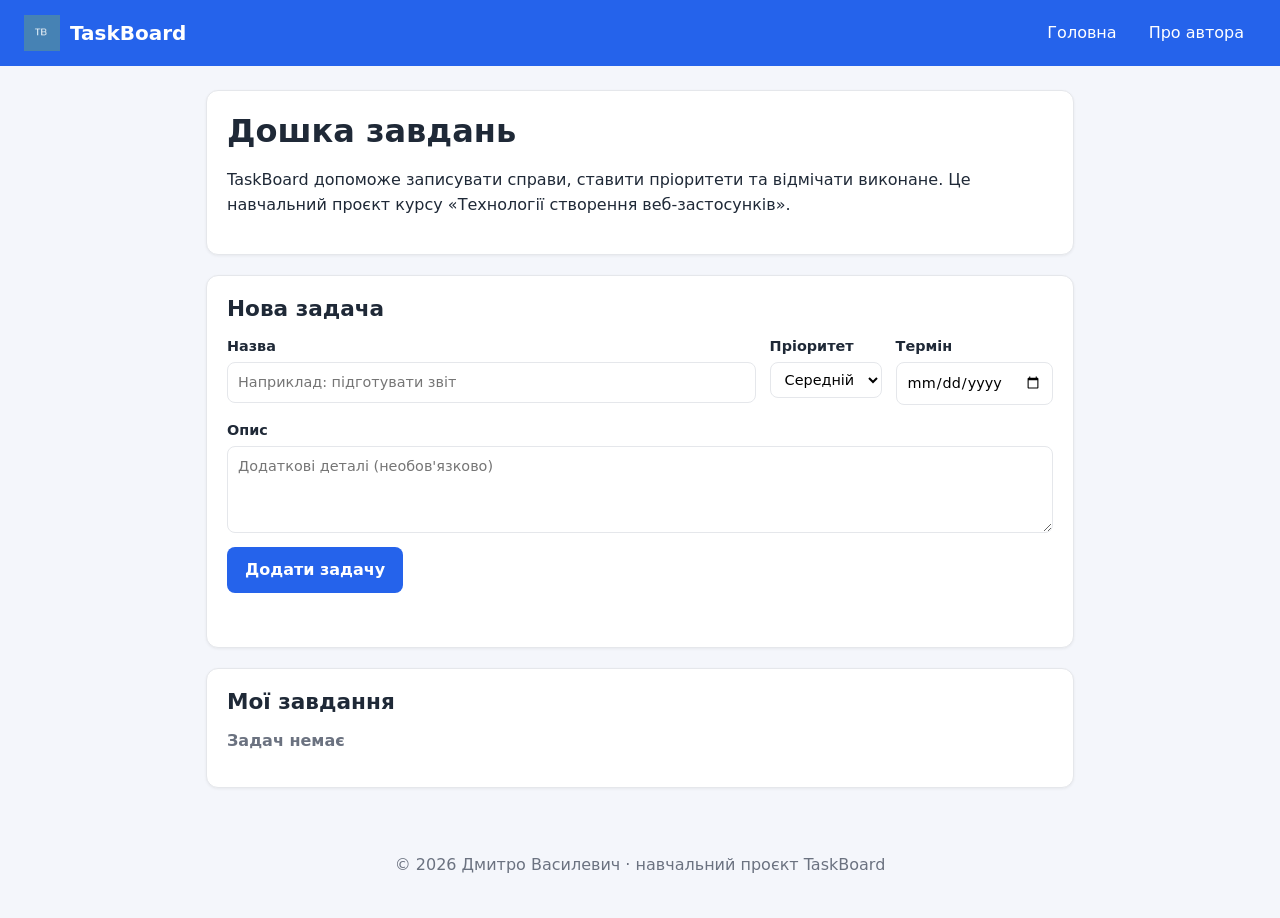
<file: index.html>
﻿<!DOCTYPE html>
<html lang="uk">
<head>
  <meta charset="UTF-8">
  <meta name="viewport" content="width=device-width, initial-scale=1.0">
  <title>TaskBoard: дошка завдань</title>
  <link rel="stylesheet" href="style.css">
  <script src="script.js" defer></script>
</head>
<body>
  <header class="site-header">
    <a class="brand" href="index.html">
      <img src="images/logo.png" alt="Логотип TaskBoard" width="36" height="36">
      <span>TaskBoard</span>
    </a>
    <nav class="nav">
      <a href="index.html">Головна</a>
      <a href="about.html">Про автора</a>
    </nav>
  </header>

  <main class="container">
    <section class="intro">
      <h1>Дошка завдань</h1>
      <p>TaskBoard допоможе записувати справи, ставити пріоритети та відмічати виконане. Це навчальний проєкт курсу «Технології створення веб-застосунків».</p>
    </section>

    <section class="card">
      <h2>Нова задача</h2>
      <form id="task-form" class="task-form">
        <div class="form-row">
          <label class="field grow">
            <span>Назва</span>
            <input type="text" id="title" name="title" placeholder="Наприклад: підготувати звіт" required maxlength="80">
          </label>
          <label class="field">
            <span>Пріоритет</span>
            <select id="priority" name="priority">
              <option value="low">Низький</option>
              <option value="medium" selected>Середній</option>
              <option value="high">Високий</option>
            </select>
          </label>
          <label class="field">
            <span>Термін</span>
            <input type="date" id="deadline" name="deadline">
          </label>
        </div>
        <label class="field">
          <span>Опис</span>
          <textarea id="description" name="description" rows="3" placeholder="Додаткові деталі (необов'язково)"></textarea>
        </label>
        <button type="submit" class="btn">Додати задачу</button>
        <p id="form-message" class="form-message" role="alert"></p>
      </form>
    </section>

    <section class="card">
      <h2>Мої завдання</h2>
      <p id="counter" class="counter">Задач немає</p>
      <ul id="task-list" class="task-list"></ul>
    </section>
  </main>

  <footer class="site-footer">
    <p>&copy; 2026 Дмитро Василевич · навчальний проєкт TaskBoard</p>
  </footer>
</body>
</html>
</file>
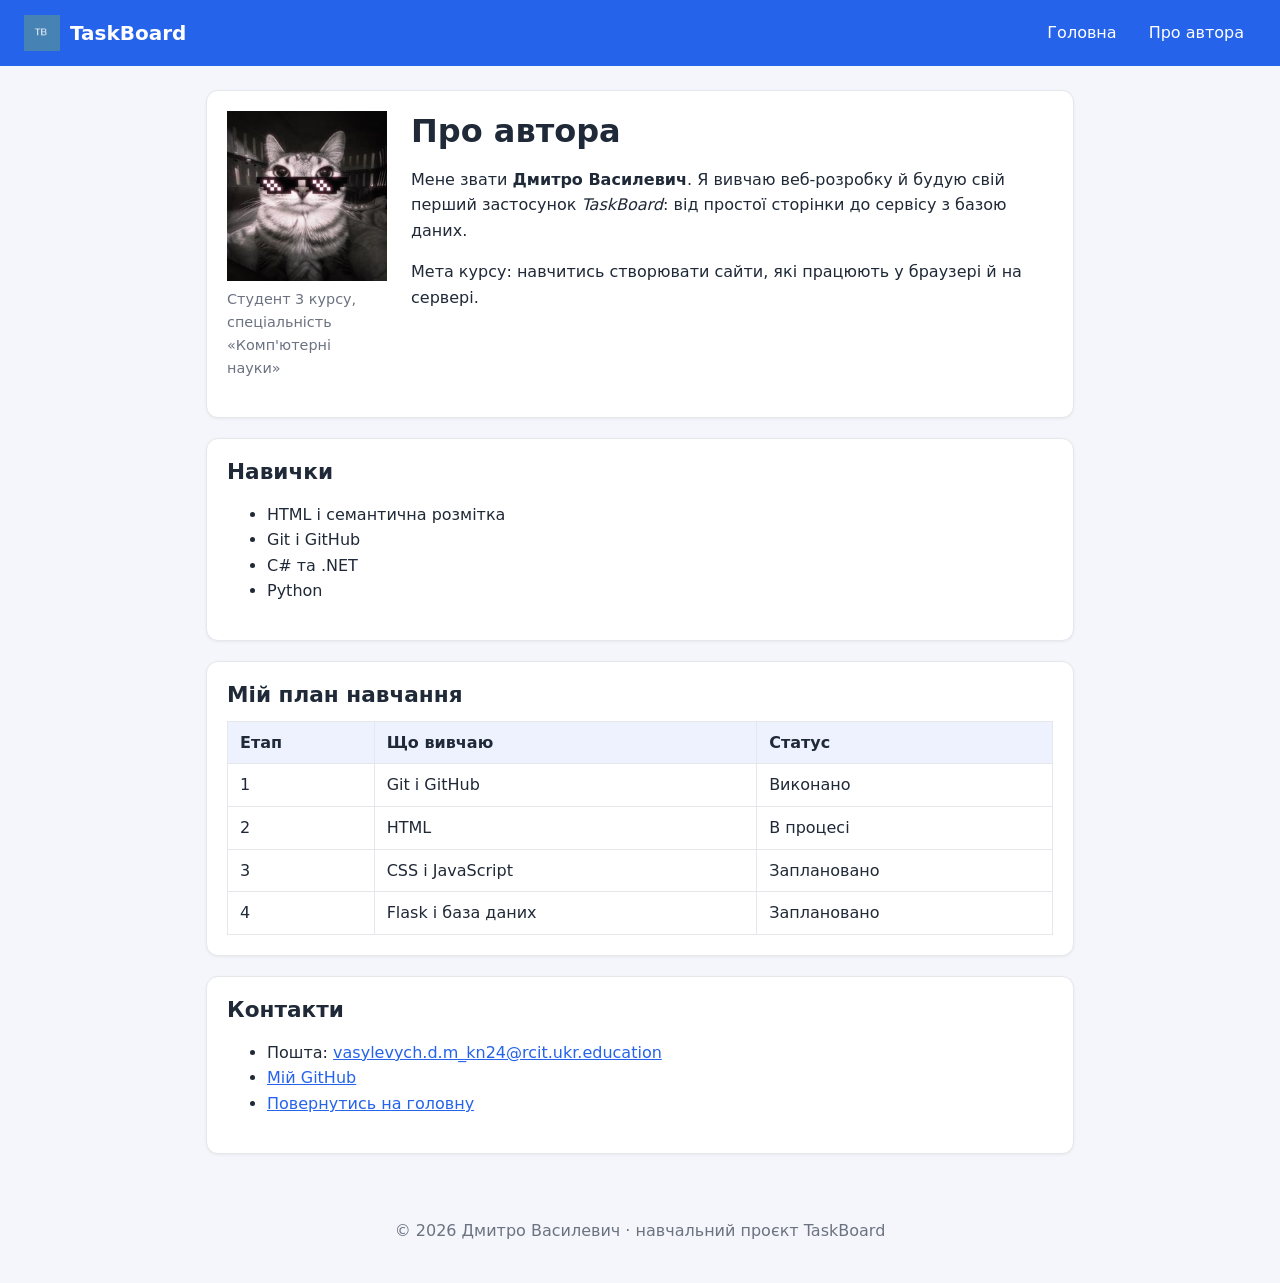
<file: about.html>
<!DOCTYPE html>
<html lang="uk">
<head>
  <link rel="stylesheet" href="style.css">
  <meta charset="UTF-8">
  <meta name="viewport" content="width=device-width, initial-scale=1.0">
  <title>Про автора | TaskBoard</title>
</head>
<body>
  <header class="site-header">
    <a class="brand" href="index.html">
      <img src="images/logo.png" alt="Логотип TaskBoard" width="36" height="36">
      <span>TaskBoard</span>
    </a>
    <nav class="nav">
      <a href="index.html">Головна</a>
      <a href="about.html">Про автора</a>
    </nav>
  </header>

  <main class="container">
    <article class="card profile">
      <figure>
        <img src="images/avatar.png" alt="Фото автора" width="160" height="160">
        <figcaption>Студент 3 курсу, спеціальність «Комп'ютерні науки»</figcaption>
      </figure>
      <div class="profile-text">
        <h1>Про автора</h1>
        <p>Мене звати <strong>Дмитро Василевич</strong>. Я вивчаю веб-розробку й будую свій перший застосунок <em>TaskBoard</em>: від простої сторінки до сервісу з базою даних.</p>
        <p>Мета курсу: навчитись створювати сайти, які працюють у браузері й на сервері.</p>
      </div>
    </article>

    <section class="card">
      <h2>Навички</h2>
      <ul>
        <li>HTML і семантична розмітка</li>
        <li>Git і GitHub</li>
        <li>C# та .NET</li>
        <li>Python</li>
      </ul>
    </section>

    <section class="card">
      <h2>Мій план навчання</h2>
      <table>
        <thead>
          <tr>
            <th>Етап</th>
            <th>Що вивчаю</th>
            <th>Статус</th>
          </tr>
        </thead>
        <tbody>
          <tr>
            <td>1</td>
            <td>Git і GitHub</td>
            <td>Виконано</td>
          </tr>
          <tr>
            <td>2</td>
            <td>HTML</td>
            <td>В процесі</td>
          </tr>
          <tr>
            <td>3</td>
            <td>CSS і JavaScript</td>
            <td>Заплановано</td>
          </tr>
          <tr>
            <td>4</td>
            <td>Flask і база даних</td>
            <td>Заплановано</td>
          </tr>
        </tbody>
      </table>
    </section>

    <section class="card">
      <h2>Контакти</h2>
      <ul>
        <li>Пошта: <a href="mailto:vasylevych.d.m_kn24@rcit.ukr.education">vasylevych.d.m_kn24@rcit.ukr.education</a></li>
        <li><a href="https://github.com/Dima-200" target="_blank" rel="noopener">Мій GitHub</a></li>
        <li><a href="index.html">Повернутись на головну</a></li>
      </ul>
    </section>
  </main>

  <footer class="site-footer">
    <p>&copy; 2026 Дмитро Василевич · навчальний проєкт TaskBoard</p>
  </footer>
</body>
</html>
</file>
<file: style.css>
﻿:root {
    --bg: #f4f6fb;
    --card: #ffffff;
    --text: #1f2937;
    --muted: #6b7280;
    --primary: #2563eb;
    --primary-dark: #1d4ed8;
    --border: #e5e7eb;
    --success: #16a34a;
    --danger: #dc2626;
    --warning: #d97706;
    --radius: 12px;
}

* {
    box-sizing: border-box;
}

body {
    margin: 0;
    font-family: system-ui, "Segoe UI", Roboto, Arial, sans-serif;
    line-height: 1.6;
    color: var(--text);
    background: var(--bg);
}

h1, h2 {
    line-height: 1.25;
    margin: 0 0 12px;
}

h1 {
    font-size: 2rem;
}

h2 {
    font-size: 1.35rem;
}

a {
    color: var(--primary);
}

    a:hover {
        color: var(--primary-dark);
    }

img {
    max-width: 100%;
    height: auto;
}

.site-header {
    background: var(--primary);
    color: #fff;
    padding: 14px 24px;
}

.brand {
    color: #fff;
    font-weight: 700;
    font-size: 1.25rem;
    text-decoration: none;
}

.nav a {
    color: #fff;
    text-decoration: none;
    padding: 6px 12px;
    border-radius: 8px;
}

    .nav a:hover {
        background: rgba(255, 255, 255, 0.2);
    }

.container {
    max-width: 900px;
    margin: 24px auto;
    padding: 0 16px;
}

.card,
.intro {
    background: var(--card);
    border: 1px solid var(--border);
    border-radius: var(--radius);
    padding: 20px;
    margin-bottom: 20px;
    box-shadow: 0 1px 3px rgba(0, 0, 0, 0.06);
}

.site-footer {
    text-align: center;
    color: var(--muted);
    padding: 24px 16px;
}

table {
    border-collapse: collapse;
    width: 100%;
}

th, td {
    border: 1px solid var(--border);
    padding: 8px 12px;
    text-align: left;
}

th {
    background: #eef2ff;
}

figure {
    margin: 0 0 16px;
}

figcaption {
    color: var(--muted);
    font-size: 0.9rem;
}
.site-header {
  display: flex;
  flex-wrap: wrap;
  align-items: center;
  justify-content: space-between;
  gap: 12px;
}

.brand {
  display: flex;
  align-items: center;
  gap: 10px;
}

.nav {
  display: flex;
  gap: 8px;
}

.profile {
  display: flex;
  gap: 24px;
  align-items: flex-start;
}

.profile figure { flex: 0 0 160px; }
.profile-text { flex: 1; }

.task-form {
  display: flex;
  flex-direction: column;
  gap: 14px;
}

.form-row {
  display: flex;
  flex-wrap: wrap;
  gap: 14px;
}

.field {
  display: flex;
  flex-direction: column;
  gap: 4px;
  font-weight: 600;
  font-size: 0.9rem;
}

.field.grow { flex: 1 1 260px; }

input[type="text"],
input[type="date"],
select,
textarea {
  font: inherit;
  font-weight: 400;
  padding: 8px 10px;
  border: 1px solid var(--border);
  border-radius: 8px;
  background: #fff;
}

input:focus,
select:focus,
textarea:focus {
  outline: 2px solid var(--primary);
  outline-offset: 1px;
}

.btn {
  align-self: flex-start;
  font: inherit;
  font-weight: 600;
  color: #fff;
  background: var(--primary);
  border: 0;
  border-radius: 8px;
  padding: 10px 18px;
  cursor: pointer;
}

.btn:hover { background: var(--primary-dark); }

.form-message {
  margin: 0;
  min-height: 1.4em;
  color: var(--danger);
  font-size: 0.9rem;
}
@media (max-width: 600px) {
  .site-header { flex-direction: column; align-items: flex-start; }
  .profile { flex-direction: column; }
  .form-row { flex-direction: column; }
  .field.grow { flex: 0 0 auto; }
  .btn { align-self: stretch; }
  h1 { font-size: 1.6rem; }
}
/* Стилі списку завдань */
.counter {
  color: var(--muted);
  margin: 0 0 14px;
  font-weight: 600;
}

.task-list {
  list-style: none;
  padding: 0;
  margin: 0;
  display: flex;
  flex-direction: column;
  gap: 12px;
}

.task {
  display: flex;
  align-items: flex-start;
  gap: 12px;
  padding: 14px;
  border: 1px solid var(--border);
  border-left: 5px solid var(--primary);
  border-radius: 10px;
  background: #fff;
}

.task.priority-high {
  border-left-color: var(--danger);
}

.task.priority-medium {
  border-left-color: var(--warning);
}

.task.priority-low {
  border-left-color: var(--success);
}

.task .toggle {
  margin-top: 5px;
  width: 18px;
  height: 18px;
  cursor: pointer;
}

.task-body {
  flex: 1;
  min-width: 0;
}

.task-title {
  font-weight: 700;
  overflow-wrap: anywhere;
}

.task-meta {
  color: var(--muted);
  font-size: 0.85rem;
}

.task-desc {
  margin: 6px 0 0;
  overflow-wrap: anywhere;
}

.task.done {
  opacity: 0.65;
  background: #f9fafb;
}

.task.done .task-title {
  text-decoration: line-through;
}

.delete {
  border: 0;
  background: transparent;
  color: var(--danger);
  font-size: 1.5rem;
  line-height: 1;
  cursor: pointer;
  padding: 0 5px;
}

.delete:hover {
  color: #991b1b;
}
</file>
